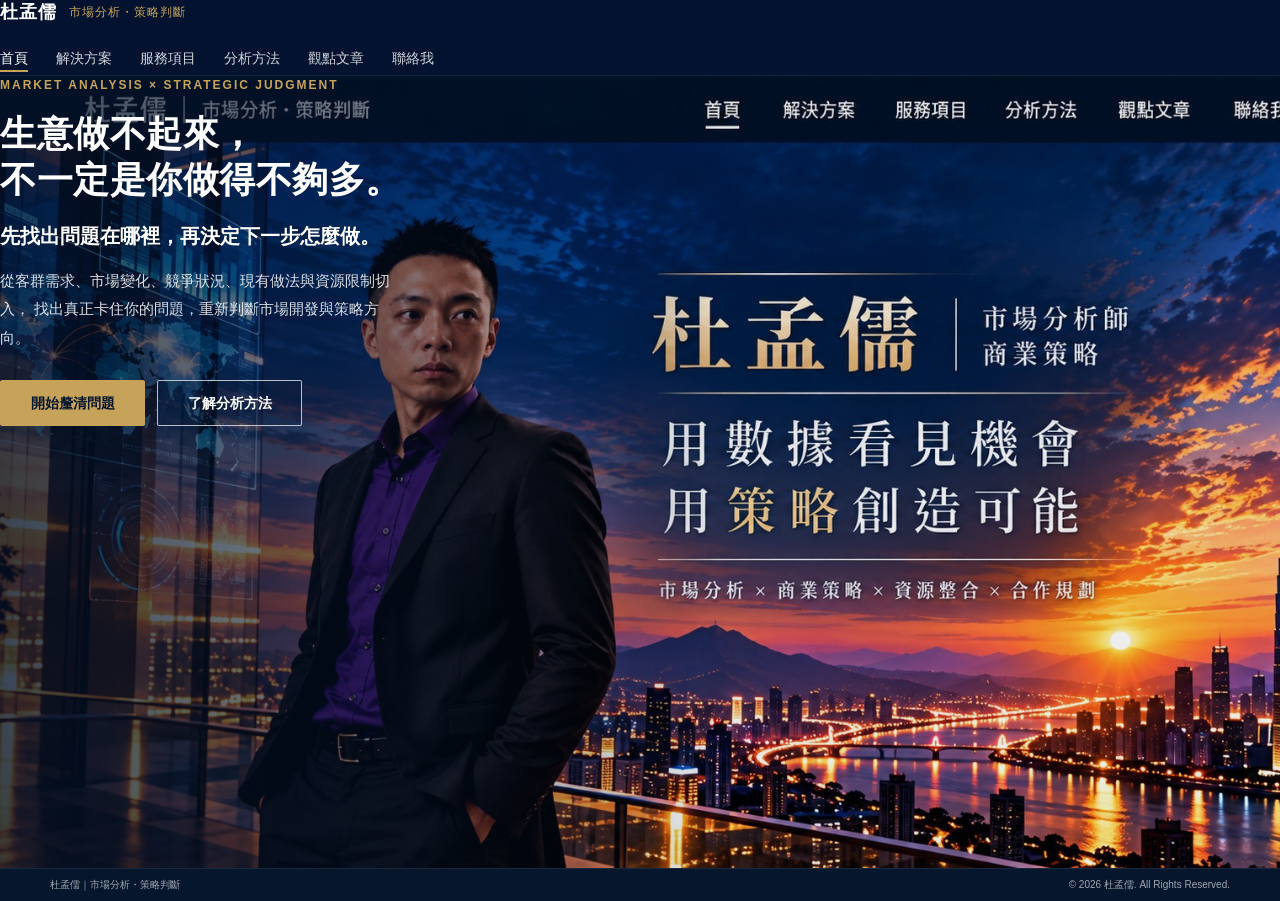
<file: index.html>
<!DOCTYPE html>
<html lang="zh-Hant">

<head>
    <meta charset="UTF-8">
    <meta name="viewport" content="width=device-width, initial-scale=1.0">
    <title>杜孟儒｜市場分析・策略判斷</title>
    <link rel="stylesheet" href="css/style.css">
</head>

<body class="page-home">

<header class="site-header">
    <div class="nav-wrap">

        <a class="brand" href="index.html">
            <strong>杜孟儒</strong>
            <span>市場分析・策略判斷</span>
        </a>

        <button class="menu-button" type="button" aria-label="開啟選單">
            ☰
        </button>

        <nav class="nav-menu">
            <a class="active" href="index.html">首頁</a>
            <a href="solutions.html">解決方案</a>
            <a href="services.html">服務項目</a>
            <a href="method.html">分析方法</a>
            <a href="insights.html">觀點文章</a>
            <a class="contact-nav" href="contact.html">聯絡我</a>
        </nav>

    </div>
</header>

<main class="hero">

    <div class="hero-shade"></div>

    <div class="hero-content home-content">

        <p class="page-label">
            MARKET ANALYSIS × STRATEGIC JUDGMENT
        </p>

        <h1>
            生意做不起來，<br>
            不一定是你做得不夠多。
        </h1>

        <h2>
            先找出問題在哪裡，再決定下一步怎麼做。
        </h2>

        <p class="description">
            從客群需求、市場變化、競爭狀況、現有做法與資源限制切入，
            找出真正卡住你的問題，重新判斷市場開發與策略方向。
        </p>

        <div class="button-area">
            <a class="btn btn-main" href="solutions.html">
                開始釐清問題
            </a>

            <a class="btn btn-outline" href="method.html">
                了解分析方法
            </a>
        </div>

    </div>

</main>

<footer class="site-footer">
    <div class="footer-wrap">
        <span>杜孟儒｜市場分析・策略判斷</span>
        <span>© 2026 杜孟儒. All Rights Reserved.</span>
    </div>
</footer>

<script src="js/main.js"></script>

</body>
</html>
</file>
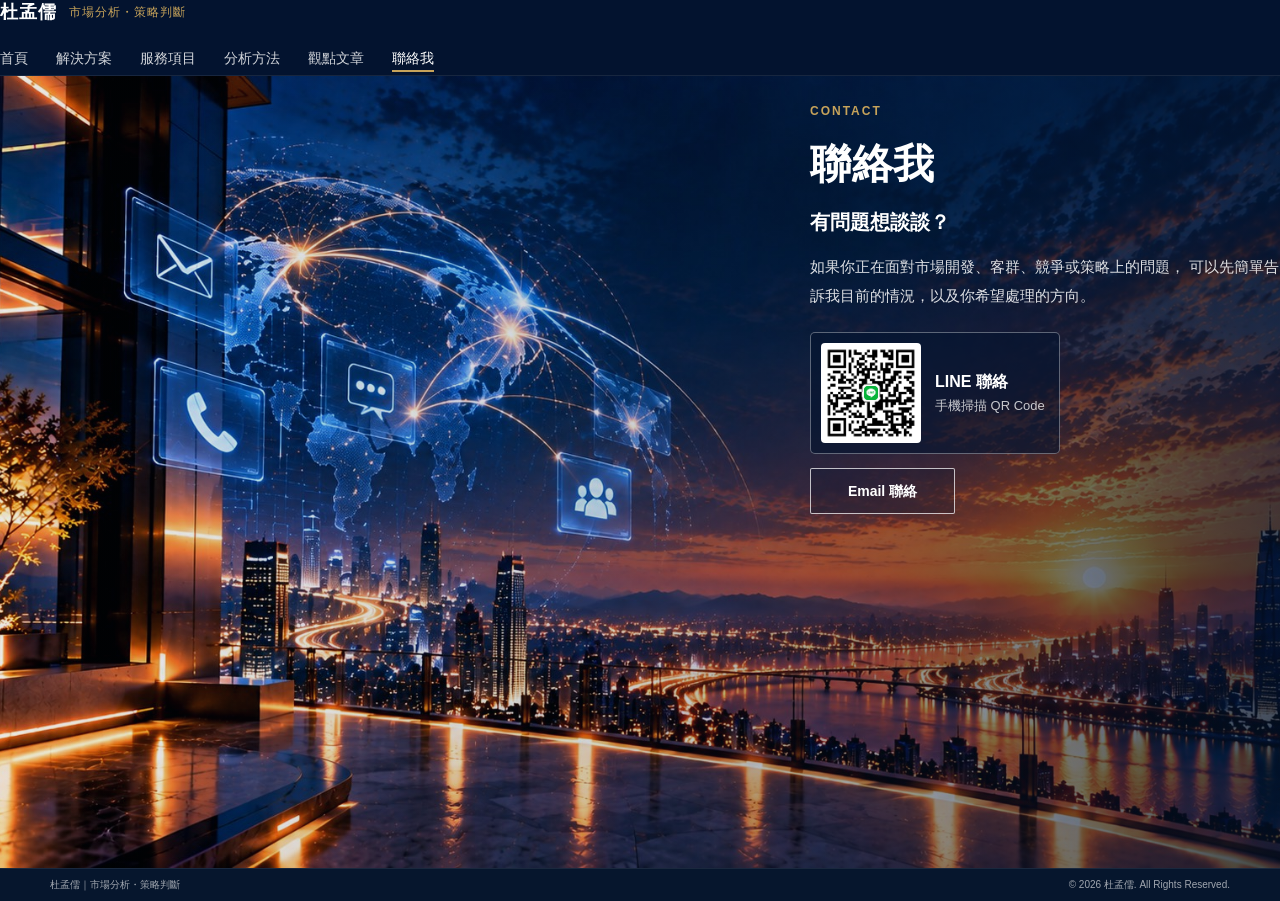
<file: contact.html>
<!DOCTYPE html>
<html lang="zh-Hant">

<head>
    <meta charset="UTF-8">
    <meta name="viewport" content="width=device-width, initial-scale=1.0">
    <title>聯絡我｜杜孟儒</title>
    <link rel="stylesheet" href="css/style.css">
</head>

<body class="page-contact">

<header class="site-header">
    <div class="nav-wrap">

        <a class="brand" href="index.html">
            <strong>杜孟儒</strong>
            <span>市場分析・策略判斷</span>
        </a>

        <button class="menu-button" type="button">☰</button>

        <nav class="nav-menu">
            <a href="index.html">首頁</a>
            <a href="solutions.html">解決方案</a>
            <a href="services.html">服務項目</a>
            <a href="method.html">分析方法</a>
            <a href="insights.html">觀點文章</a>
            <a class="contact-nav active" href="contact.html">聯絡我</a>
        </nav>

    </div>
</header>

<main class="hero">

    <div class="hero-shade"></div>

    <div class="hero-content right-content">

        <p class="page-label">CONTACT</p>

        <h1>聯絡我</h1>

        <h2>有問題想談談？</h2>

        <p class="description">
            如果你正在面對市場開發、客群、競爭或策略上的問題，
            可以先簡單告訴我目前的情況，以及你希望處理的方向。
        </p>

        <div class="contact-action-area">

    <div class="line-qr-box">
        <img src="images/line-qr.jpg" alt="LINE 聯絡 QR Code">

        <div class="line-qr-text">
            <strong>LINE 聯絡</strong>
            <span>手機掃描 QR Code</span>
        </div>
    </div>

    <div class="button-area contact-buttons">
        <a
            href="mailto:toyota0985572403@gmail.com?subject=市場分析與策略諮詢"
            class="btn btn-outline"
        >
            Email 聯絡
        </a>
    </div>

</div>

</main>

<footer class="site-footer">
    <div class="footer-wrap">
        <span>杜孟儒｜市場分析・策略判斷</span>
        <span>© 2026 杜孟儒. All Rights Reserved.</span>
    </div>
</footer>

<script src="js/main.js"></script>

</body>
</html>
</file>
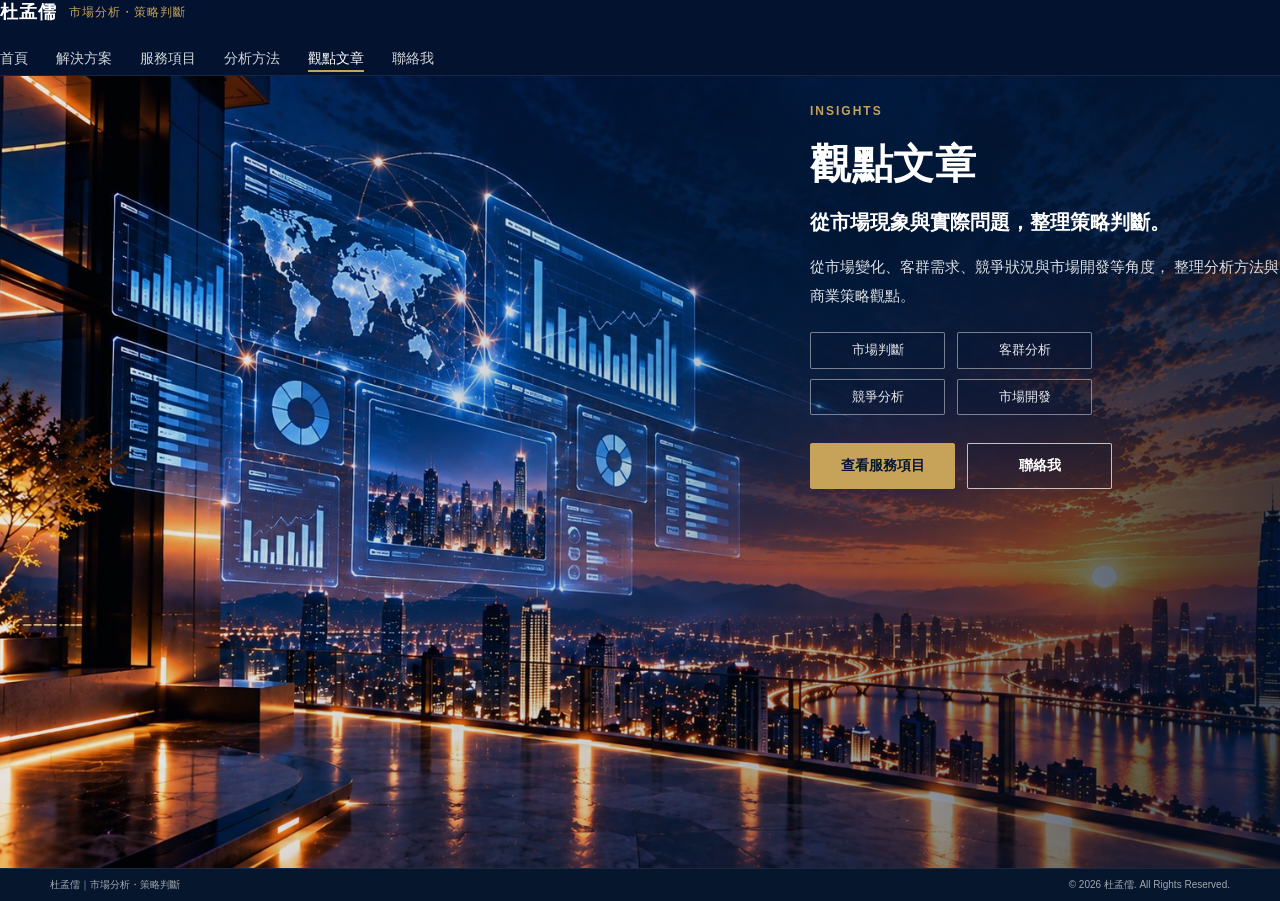
<file: insights.html>
<!DOCTYPE html>
<html lang="zh-Hant">

<head>
    <meta charset="UTF-8">
    <meta name="viewport" content="width=device-width, initial-scale=1.0">
    <title>觀點文章｜杜孟儒</title>
    <link rel="stylesheet" href="css/style.css">
</head>

<body class="page-insights">

<header class="site-header">
    <div class="nav-wrap">

        <a class="brand" href="index.html">
            <strong>杜孟儒</strong>
            <span>市場分析・策略判斷</span>
        </a>

        <button class="menu-button" type="button">☰</button>

        <nav class="nav-menu">
            <a href="index.html">首頁</a>
            <a href="solutions.html">解決方案</a>
            <a href="services.html">服務項目</a>
            <a href="method.html">分析方法</a>
            <a class="active" href="insights.html">觀點文章</a>
            <a class="contact-nav" href="contact.html">聯絡我</a>
        </nav>

    </div>
</header>

<main class="hero">

    <div class="hero-shade"></div>

    <div class="hero-content right-content">

        <p class="page-label">INSIGHTS</p>

        <h1>觀點文章</h1>

        <h2>從市場現象與實際問題，整理策略判斷。</h2>

        <p class="description">
            從市場變化、客群需求、競爭狀況與市場開發等角度，
            整理分析方法與商業策略觀點。
        </p>

        <div class="keyword-list">
            <span>市場判斷</span>
            <span>客群分析</span>
            <span>競爭分析</span>
            <span>市場開發</span>
        </div>

        <div class="button-area">
            <a class="btn btn-main" href="services.html">
                查看服務項目
            </a>

            <a class="btn btn-outline" href="contact.html">
                聯絡我
            </a>
        </div>

    </div>

</main>

<footer class="site-footer">
    <div class="footer-wrap">
        <span>杜孟儒｜市場分析・策略判斷</span>
        <span>© 2026 杜孟儒. All Rights Reserved.</span>
    </div>
</footer>

<script src="js/main.js"></script>

</body>
</html>
</file>
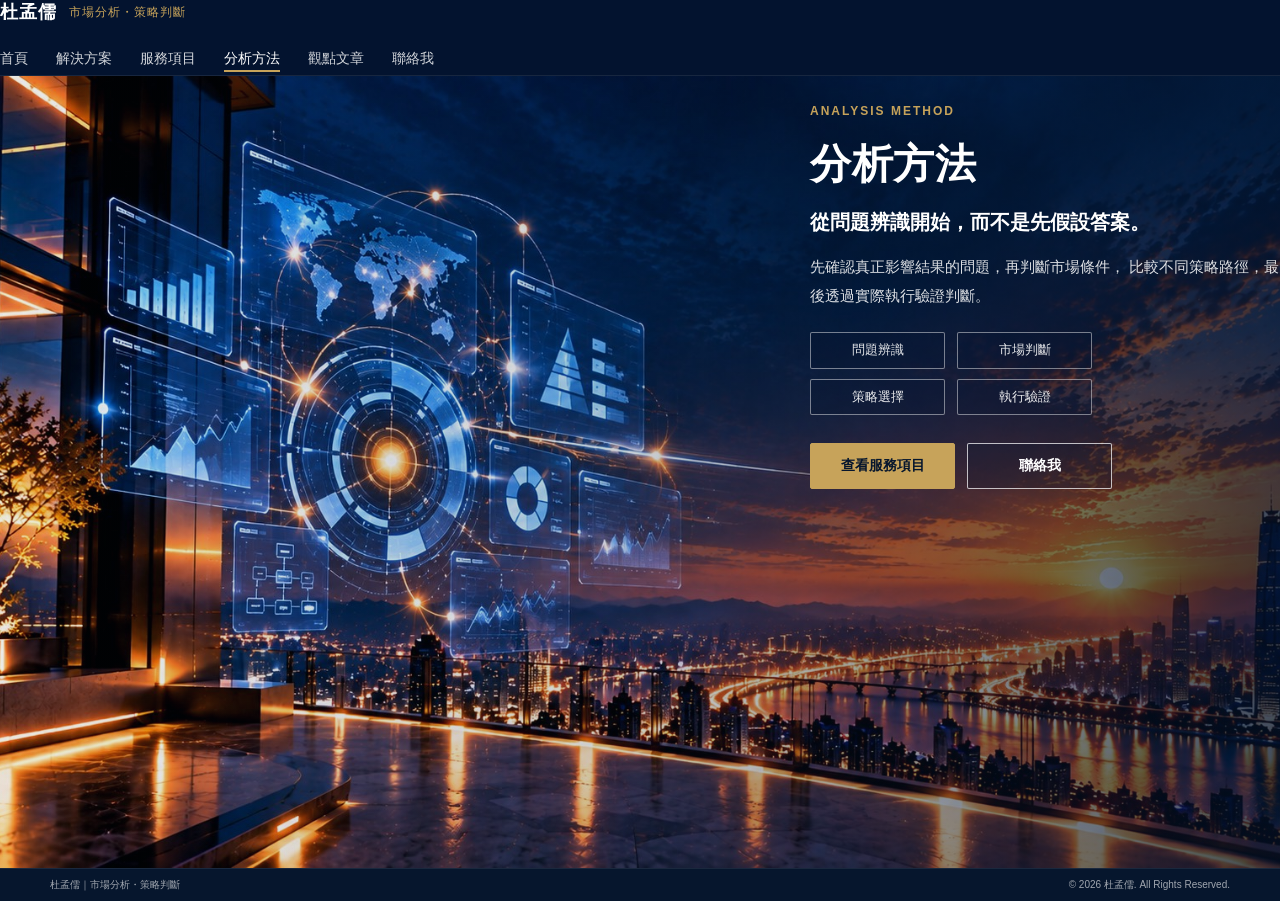
<file: method.html>
<!DOCTYPE html>
<html lang="zh-Hant">

<head>
    <meta charset="UTF-8">
    <meta name="viewport" content="width=device-width, initial-scale=1.0">
    <title>分析方法｜杜孟儒</title>
    <link rel="stylesheet" href="css/style.css">
</head>

<body class="page-method">

<header class="site-header">
    <div class="nav-wrap">

        <a class="brand" href="index.html">
            <strong>杜孟儒</strong>
            <span>市場分析・策略判斷</span>
        </a>

        <button class="menu-button" type="button">☰</button>

        <nav class="nav-menu">
            <a href="index.html">首頁</a>
            <a href="solutions.html">解決方案</a>
            <a href="services.html">服務項目</a>
            <a class="active" href="method.html">分析方法</a>
            <a href="insights.html">觀點文章</a>
            <a class="contact-nav" href="contact.html">聯絡我</a>
        </nav>

    </div>
</header>

<main class="hero">

    <div class="hero-shade"></div>

    <div class="hero-content right-content">

        <p class="page-label">ANALYSIS METHOD</p>

        <h1>分析方法</h1>

        <h2>從問題辨識開始，而不是先假設答案。</h2>

        <p class="description">
            先確認真正影響結果的問題，再判斷市場條件，
            比較不同策略路徑，最後透過實際執行驗證判斷。
        </p>

        <div class="keyword-list">
            <span>問題辨識</span>
            <span>市場判斷</span>
            <span>策略選擇</span>
            <span>執行驗證</span>
        </div>

        <div class="button-area">
            <a class="btn btn-main" href="services.html">
                查看服務項目
            </a>

            <a class="btn btn-outline" href="contact.html">
                聯絡我
            </a>
        </div>

    </div>

</main>

<footer class="site-footer">
    <div class="footer-wrap">
        <span>杜孟儒｜市場分析・策略判斷</span>
        <span>© 2026 杜孟儒. All Rights Reserved.</span>
    </div>
</footer>

<script src="js/main.js"></script>

</body>
</html>
</file>
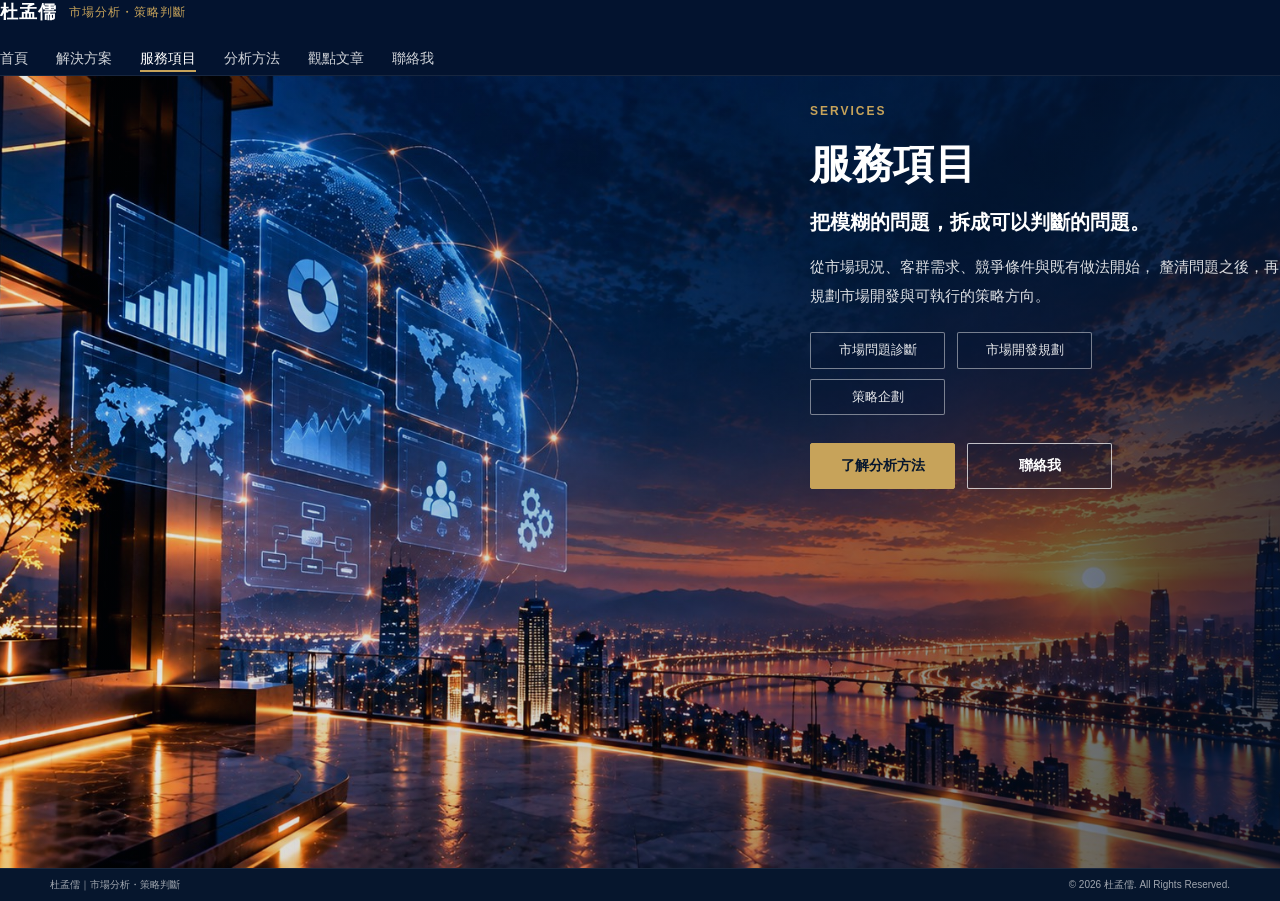
<file: services.html>
<!DOCTYPE html>
<html lang="zh-Hant">

<head>
    <meta charset="UTF-8">
    <meta name="viewport" content="width=device-width, initial-scale=1.0">
    <title>服務項目｜杜孟儒</title>
    <link rel="stylesheet" href="css/style.css">
</head>

<body class="page-services">

<header class="site-header">
    <div class="nav-wrap">

        <a class="brand" href="index.html">
            <strong>杜孟儒</strong>
            <span>市場分析・策略判斷</span>
        </a>

        <button class="menu-button" type="button">☰</button>

        <nav class="nav-menu">
            <a href="index.html">首頁</a>
            <a href="solutions.html">解決方案</a>
            <a class="active" href="services.html">服務項目</a>
            <a href="method.html">分析方法</a>
            <a href="insights.html">觀點文章</a>
            <a class="contact-nav" href="contact.html">聯絡我</a>
        </nav>

    </div>
</header>

<main class="hero">

    <div class="hero-shade"></div>

    <div class="hero-content right-content">

        <p class="page-label">SERVICES</p>

        <h1>服務項目</h1>

        <h2>把模糊的問題，拆成可以判斷的問題。</h2>

        <p class="description">
            從市場現況、客群需求、競爭條件與既有做法開始，
            釐清問題之後，再規劃市場開發與可執行的策略方向。
        </p>

        <div class="keyword-list">
            <span>市場問題診斷</span>
            <span>市場開發規劃</span>
            <span>策略企劃</span>
        </div>

        <div class="button-area">
            <a class="btn btn-main" href="method.html">
                了解分析方法
            </a>

            <a class="btn btn-outline" href="contact.html">
                聯絡我
            </a>
        </div>

    </div>

</main>

<footer class="site-footer">
    <div class="footer-wrap">
        <span>杜孟儒｜市場分析・策略判斷</span>
        <span>© 2026 杜孟儒. All Rights Reserved.</span>
    </div>
</footer>

<script src="js/main.js"></script>

</body>
</html>
</file>
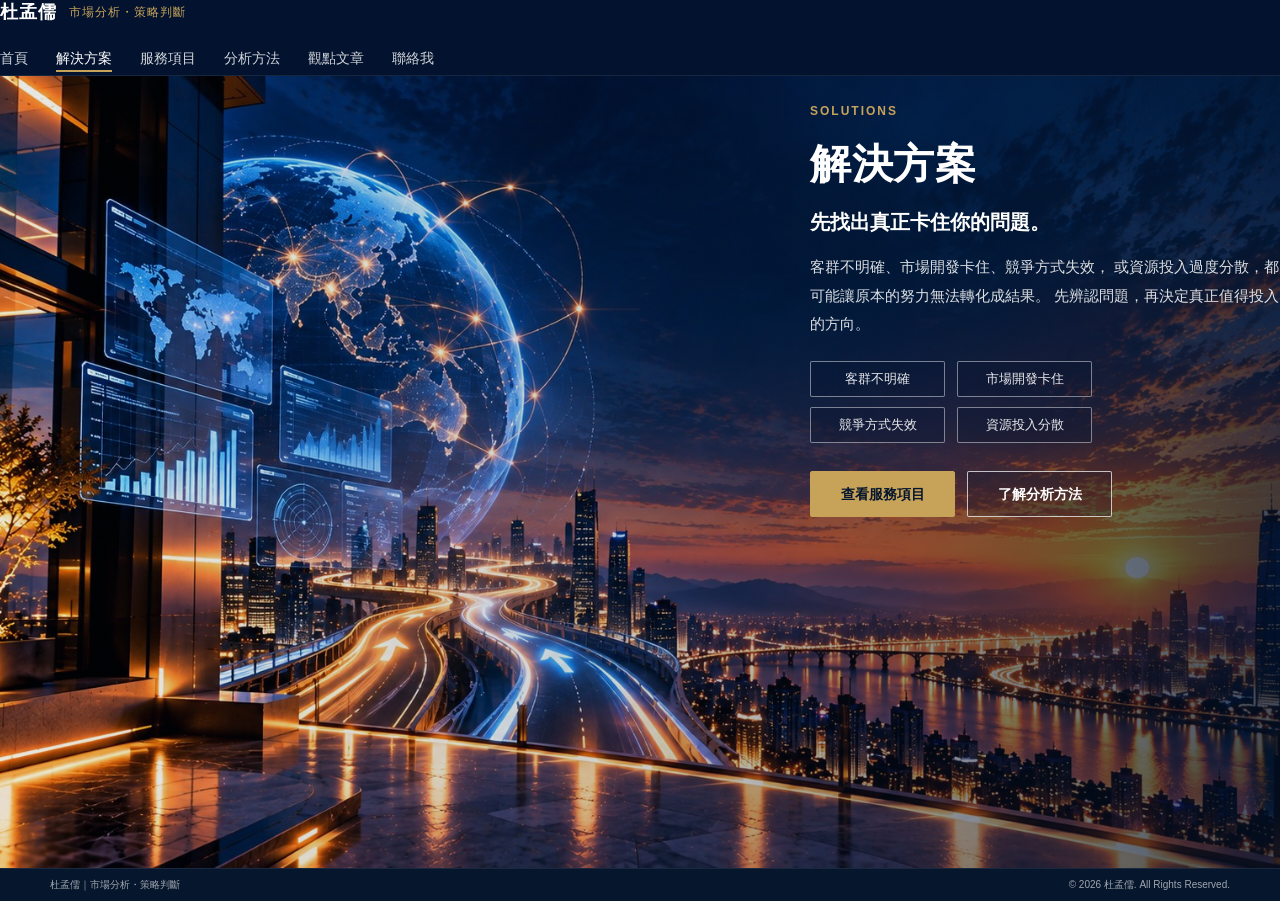
<file: solutions.html>
<!DOCTYPE html>
<html lang="zh-Hant">

<head>
    <meta charset="UTF-8">
    <meta name="viewport" content="width=device-width, initial-scale=1.0">
    <title>解決方案｜杜孟儒</title>
    <link rel="stylesheet" href="css/style.css">
</head>

<body class="page-solutions">

<header class="site-header">
    <div class="nav-wrap">

        <a class="brand" href="index.html">
            <strong>杜孟儒</strong>
            <span>市場分析・策略判斷</span>
        </a>

        <button class="menu-button" type="button">☰</button>

        <nav class="nav-menu">
            <a href="index.html">首頁</a>
            <a class="active" href="solutions.html">解決方案</a>
            <a href="services.html">服務項目</a>
            <a href="method.html">分析方法</a>
            <a href="insights.html">觀點文章</a>
            <a class="contact-nav" href="contact.html">聯絡我</a>
        </nav>

    </div>
</header>

<main class="hero">

    <div class="hero-shade"></div>

    <div class="hero-content right-content">

        <p class="page-label">SOLUTIONS</p>

        <h1>解決方案</h1>

        <h2>先找出真正卡住你的問題。</h2>

        <p class="description">
            客群不明確、市場開發卡住、競爭方式失效，
            或資源投入過度分散，都可能讓原本的努力無法轉化成結果。
            先辨認問題，再決定真正值得投入的方向。
        </p>

        <div class="keyword-list">
            <span>客群不明確</span>
            <span>市場開發卡住</span>
            <span>競爭方式失效</span>
            <span>資源投入分散</span>
        </div>

        <div class="button-area">
            <a class="btn btn-main" href="services.html">
                查看服務項目
            </a>

            <a class="btn btn-outline" href="method.html">
                了解分析方法
            </a>
        </div>

    </div>

</main>

<footer class="site-footer">
    <div class="footer-wrap">
        <span>杜孟儒｜市場分析・策略判斷</span>
        <span>© 2026 杜孟儒. All Rights Reserved.</span>
    </div>
</footer>

<script src="js/main.js"></script>

</body>
</html>
</file>
<file: css/style.css>
/* =========================================================
   杜孟儒｜市場分析・策略判斷
   全站樣式
========================================================= */

* {
    box-sizing: border-box;
}

html,
body {
    margin: 0;
    padding: 0;
    width: 100%;
    min-height: 100%;
}

html {
    background: #06162d;
}

body {
    font-family:
        "Noto Sans TC",
        "Microsoft JhengHei",
        Arial,
        sans-serif;

    color: #ffffff;
    background: #06162d;
    overflow-x: hidden;
}

a {
    color: inherit;
    text-decoration: none;
}

button {
    font: inherit;
}


/* =========================================================
   頂部導覽列
========================================================= */

.site-header {
    position: relative;
    z-index: 1000;

    width: 100%;
    height: 76px;

    background: rgba(4, 20, 47, 0.98);
    border-bottom: 1px solid rgba(255, 255, 255, 0.08);
}

.header-wrap {
    width: min(1180px, calc(100% - 48px));
    height: 100%;

    margin: 0 auto;

    display: flex;
    align-items: center;
    justify-content: space-between;
}

.brand {
    display: flex;
    align-items: center;
    gap: 12px;

    flex-shrink: 0;

    font-size: 18px;
    font-weight: 700;
    letter-spacing: 1px;
}

.brand span {
    color: #c7a35a;
    font-size: 12px;
    font-weight: 500;
}

.nav-menu {
    display: flex;
    align-items: center;
    gap: 28px;
}

.nav-menu a {
    position: relative;

    padding: 27px 0 24px;

    color: rgba(255, 255, 255, 0.82);

    font-size: 14px;
    line-height: 1;

    transition: 0.2s ease;
}

.nav-menu a:hover,
.nav-menu a.active {
    color: #ffffff;
}

.nav-menu a.active::after {
    content: "";

    position: absolute;
    left: 0;
    right: 0;
    bottom: 17px;

    height: 2px;

    background: #c7a35a;
}

.menu-button {
    display: none;

    width: 42px;
    height: 42px;

    padding: 0;

    border: 0;
    background: transparent;

    color: #ffffff;

    font-size: 28px;
    line-height: 1;

    cursor: pointer;
}


/* =========================================================
   主視覺共用
========================================================= */

.hero {
    position: relative;

    width: 100%;
    min-height: calc(100vh - 108px);

    background-color: #071a37;
    background-repeat: no-repeat;
    background-size: cover;
    background-position: center center;

    overflow: hidden;
}

.hero::after {
    content: "";

    position: absolute;
    inset: 0;

    background:
        linear-gradient(
            90deg,
            rgba(3, 17, 39, 0.42) 0%,
            rgba(3, 17, 39, 0.12) 48%,
            rgba(3, 17, 39, 0.28) 100%
        );

    pointer-events: none;
}

.hero-wrap {
    position: relative;
    z-index: 2;

    width: min(1180px, calc(100% - 48px));
    min-height: calc(100vh - 108px);

    margin: 0 auto;

    display: flex;
    align-items: center;
}

.hero-content {
    position: relative;
    z-index: 3;
}

.left-content {
    width: 430px;
    max-width: 42%;
}

.right-content {
    width: 470px;
    max-width: 43%;

    margin-left: auto;
}


/* =========================================================
   文字
========================================================= */

.eyebrow,
.page-label {
    margin: 0 0 18px;

    color: #c7a35a;

    font-size: 12px;
    font-weight: 600;
    line-height: 1.5;
    letter-spacing: 2px;
}

.hero h1 {
    margin: 0 0 16px;

    color: #ffffff;

    font-size: clamp(34px, 3.2vw, 52px);
    font-weight: 700;
    line-height: 1.28;
    letter-spacing: 0.5px;
}

.hero h2 {
    margin: 0 0 14px;

    color: #ffffff;

    font-size: 20px;
    font-weight: 600;
    line-height: 1.65;
}

.description {
    margin: 0;

    color: rgba(255, 255, 255, 0.86);

    font-size: 15px;
    font-weight: 400;
    line-height: 1.9;
}


/* =========================================================
   按鈕
========================================================= */

.button-area {
    margin-top: 28px;

    display: flex;
    flex-wrap: wrap;
    gap: 12px;
}

.btn {
    min-width: 145px;
    min-height: 46px;

    padding: 11px 20px;

    display: inline-flex;
    align-items: center;
    justify-content: center;

    border: 1px solid #c7a35a;
    border-radius: 2px;

    background: #c7a35a;
    color: #06162d;

    font-size: 14px;
    font-weight: 700;
    line-height: 1.2;

    cursor: pointer;

    transition: 0.2s ease;
}

.btn:hover {
    transform: translateY(-1px);
    filter: brightness(1.06);
}

.btn-outline {
    background: rgba(4, 20, 47, 0.22);
    color: #ffffff;

    border-color: rgba(255, 255, 255, 0.72);
}


/* =========================================================
   分類標籤
========================================================= */

.keyword-list {
    margin-top: 22px;

    display: grid;
    grid-template-columns: repeat(2, 135px);
    gap: 10px 12px;
}

.keyword-list span {
    padding: 8px 12px;

    border: 1px solid rgba(255, 255, 255, 0.45);
    border-radius: 2px;

    background: rgba(4, 20, 47, 0.28);

    color: rgba(255, 255, 255, 0.9);

    font-size: 13px;
    line-height: 1.4;
    text-align: center;

    white-space: nowrap;
}


/* =========================================================
   各頁背景
========================================================= */

.page-home .hero {
    background-image: url("../images/home-bg.png");
}

.page-solutions .hero {
    background-image: url("../images/solutions-bg.png");
}

.page-services .hero {
    background-image: url("../images/services-bg.png");
}

.page-method .hero {
    background-image: url("../images/method-bg.png");
}

.page-insights .hero {
    background-image: url("../images/insights-bg.png");
}

.page-contact .hero {
    background-image: url("../images/contact-bg.png");
}


/* =========================================================
   首頁
========================================================= */

.page-home .hero::after {
    background:
        linear-gradient(
            90deg,
            rgba(3, 17, 39, 0.78) 0%,
            rgba(3, 17, 39, 0.50) 31%,
            rgba(3, 17, 39, 0.08) 56%,
            rgba(3, 17, 39, 0.06) 100%
        );
}

.page-home .left-content {
    width: 405px;
    max-width: 38%;
}

.page-home h1 {
    font-size: clamp(32px, 2.8vw, 46px);
}

.page-home .description {
    max-width: 390px;
}


/* =========================================================
   內頁
========================================================= */

.page-solutions .hero::after,
.page-services .hero::after,
.page-method .hero::after,
.page-insights .hero::after,
.page-contact .hero::after {
    background:
        linear-gradient(
            90deg,
            rgba(3, 17, 39, 0.08) 0%,
            rgba(3, 17, 39, 0.18) 48%,
            rgba(3, 17, 39, 0.74) 100%
        );
}

.page-solutions .right-content,
.page-services .right-content,
.page-method .right-content,
.page-insights .right-content,
.page-contact .right-content {
    padding: 26px 0;
}


/* =========================================================
   聯絡頁
========================================================= */

.contact-action-area {
    margin-top: 22px;
}

.line-qr-box {
    width: fit-content;

    padding: 10px 14px 10px 10px;

    display: flex;
    align-items: center;
    gap: 14px;

    border: 1px solid rgba(255, 255, 255, 0.34);
    border-radius: 5px;

    background: rgba(4, 20, 47, 0.62);
}

.line-qr-box img {
    display: block;

    width: 100px;
    height: 100px;

    padding: 4px;

    object-fit: contain;

    background: #ffffff;

    border-radius: 4px;
}

.line-qr-text {
    display: flex;
    flex-direction: column;
    gap: 4px;
}

.line-qr-text strong {
    font-size: 16px;
}

.line-qr-text span {
    color: rgba(255, 255, 255, 0.76);
    font-size: 13px;
}

.page-contact .contact-buttons {
    margin-top: 14px;
}


/* =========================================================
   Footer
========================================================= */

.site-footer {
    width: 100%;
    height: 32px;

    background: #06162d;
    border-top: 1px solid rgba(255, 255, 255, 0.08);
}

.footer-wrap {
    width: min(1180px, calc(100% - 48px));
    height: 32px;

    margin: 0 auto;

    display: flex;
    align-items: center;
    justify-content: space-between;

    color: rgba(255, 255, 255, 0.62);

    font-size: 10px;
    line-height: 1;
}


/* =========================================================
   平板
========================================================= */

@media (max-width: 1000px) {

    .header-wrap,
    .hero-wrap,
    .footer-wrap {
        width: calc(100% - 36px);
    }

    .left-content,
    .right-content,
    .page-home .left-content {
        max-width: 48%;
    }

    .nav-menu {
        gap: 18px;
    }

    .nav-menu a {
        font-size: 13px;
    }
}


/* =========================================================
   手機版
========================================================= */

@media (max-width: 700px) {

    html,
    body {
        width: 100%;
        max-width: 100%;
        overflow-x: hidden;
    }


    /* ---------- Header ---------- */

    .site-header {
        height: 66px;
    }

    .header-wrap {
        position: relative;

        width: 100%;
        height: 66px;

        padding: 0 18px;
        margin: 0;
    }

    .brand {
        font-size: 19px;
    }

    .brand span {
        display: none;
    }

    .menu-button {
        display: flex;
        align-items: center;
        justify-content: center;

        margin-left: auto;
    }

    .nav-menu {
        display: none;

        position: absolute;
        top: 66px;
        left: 0;
        right: 0;

        width: 100%;

        padding: 10px 20px 18px;

        flex-direction: column;
        align-items: stretch;
        gap: 0;

        background: rgba(4, 20, 47, 0.98);

        border-top: 1px solid rgba(255, 255, 255, 0.08);
        border-bottom: 1px solid rgba(255, 255, 255, 0.12);
    }
    .nav-menu.open {
    display: flex;
}
    }
    @media (max-width: 700px) {

    .nav-menu:not(.open) {
        display: none !important;
        visibility: hidden !important;
        opacity: 0 !important;
        pointer-events: none !important;
    }

    .nav-menu.open {
        display: flex !important;
        visibility: visible !important;
        opacity: 1 !important;
        pointer-events: auto !important;
    }
}

/* ===== 六頁手機版統一修正 ===== */
@media (max-width: 700px) {

    html,
    body {
        width: 100% !important;
        max-width: 100% !important;
        overflow-x: hidden !important;
    }

    .hero-content,
.home-content,
.left-content,
.right-content {
    width: calc(100% - 32px) !important;
    max-width: calc(100% - 32px) !important;
    margin-left: 16px !important;
    margin-right: 16px !important;
    padding-left: 0 !important;
    padding-right: 0 !important;
    box-sizing: border-box !important;
}
    /* 所有標題與文字不得超出手機 */
    .hero h1,
    .hero h2,
    .description,
    .page-label,
    .eyebrow {
        width: 100% !important;
        max-width: 100% !important;
        box-sizing: border-box !important;
    }

    /* 選項區 */
    .keyword-list {
        width: 100% !important;
        max-width: 100% !important;
        box-sizing: border-box !important;
    }

    .keyword-list span {
        min-width: 0 !important;
        max-width: 100% !important;
        box-sizing: border-box !important;
    }

    /* 按鈕區 */
    .button-area,
    .contact-buttons {
        width: 100% !important;
        max-width: 100% !important;
        box-sizing: border-box !important;
    }

    .button-area .btn,
    .contact-buttons .btn {
        max-width: 100% !important;
        box-sizing: border-box !important;
    }

    /* 聯絡頁 QR */
    .line-qr-box {
        width: 100% !important;
        max-width: 100% !important;
        box-sizing: border-box !important;
    }

    /* 首頁取消舊的左右偏移 */
    .page-home .home-content {
        padding-left: 20px !important;
        padding-right: 20px !important;
    }
}
/* ===== 首頁手機版獨立修正 ===== */
@media (max-width: 700px) {

    .page-home .hero-content,
    .page-home .home-content,
    .page-home .left-content {
        width: 100% !important;
        max-width: 100% !important;

        margin-left: 0 !important;
        margin-right: 0 !important;

        padding-left: 20px !important;
        padding-right: 20px !important;

        box-sizing: border-box !important;
    }

    .page-home .hero-content {
        display: block !important;
    }

    .page-home .home-content {
        padding-right: 20px !important;
    }

    .page-home h1,
    .page-home h2,
    .page-home .description {
        width: 100% !important;
        max-width: 100% !important;
    }

    .page-home .button-area {
        width: 100% !important;
        max-width: 100% !important;

        display: grid !important;
        grid-template-columns: 1fr 1fr !important;
        gap: 12px !important;
    }

    .page-home .button-area .btn {
        width: 100% !important;
        min-width: 0 !important;
        max-width: 100% !important;
    }
}
</file>
